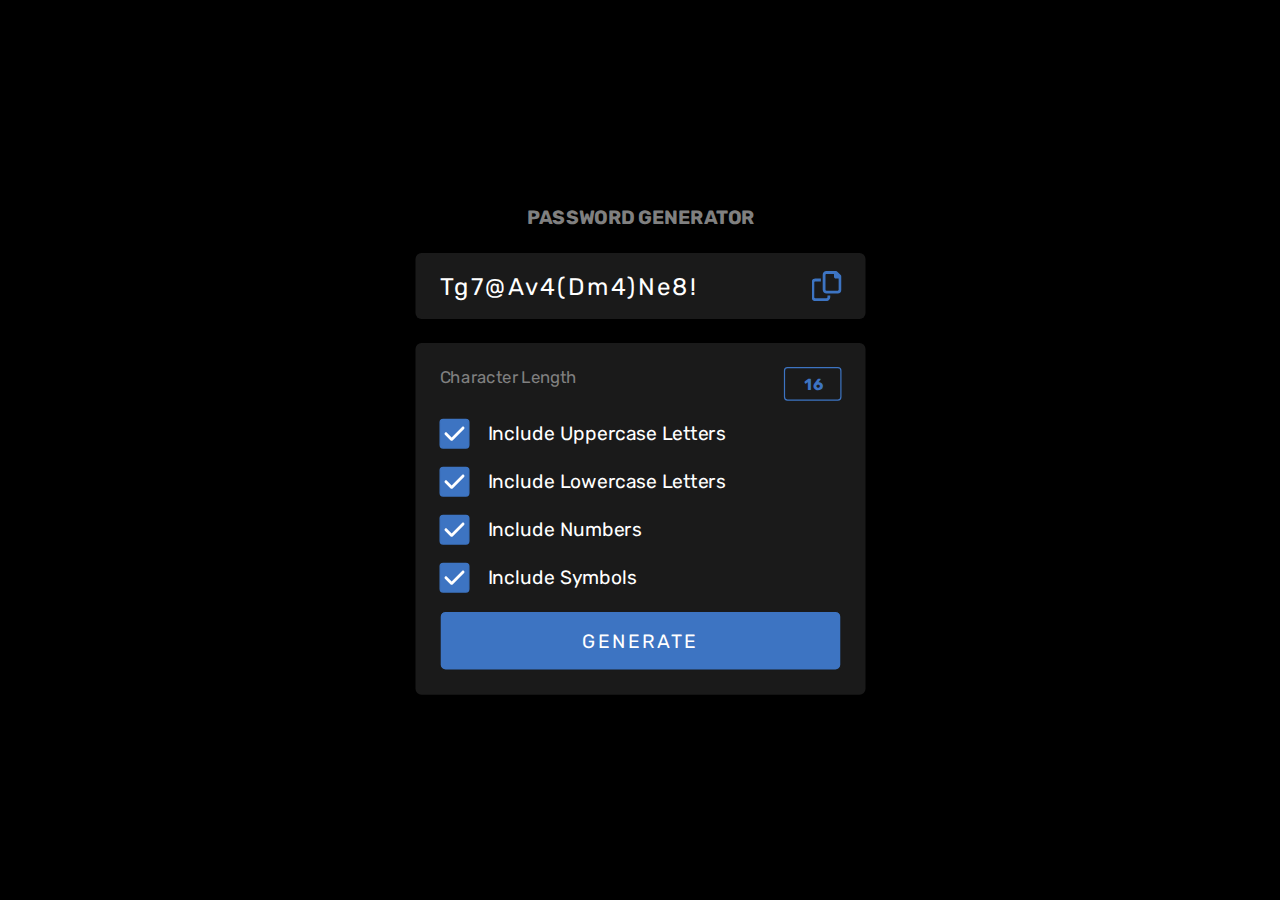
<file: index.html>
<!DOCTYPE html>
<html lang="en">
  <head>
    <meta charset="UTF-8" />
    <meta http-equiv="X-UA-Compatible" content="IE=edge" />
    <meta name="viewport" content="width=device-width, initial-scale=1.0" />
    <title>Password Generator</title>
    <link rel="stylesheet" href="./style.css" />
    <script src="./script.js" defer></script>
  </head>
  <body>
    <div class="copied">Copied!</div>
    <main>
      <p>Password Generator</p>
      <div class="password-container">
        <p class="password">abBhuiK</p>
        <img src="./images/copy-icon.svg" alt="copy" />
      </div>
      <div class="details">
        <div class="length">
          <p>Character Length</p>
          <input type="number" value="16" placeholder="" />
        </div>
        <div class="component">
          <div class="check">
            <img class="upper" src="./images/check-icon.svg" alt="check" />
          </div>
          <p>Include Uppercase Letters</p>
        </div>
        <div class="component">
          <div class="check">
            <img class="lower" src="./images/check-icon.svg" alt="check" />
          </div>
          <p>Include Lowercase Letters</p>
        </div>
        <div class="component">
          <div class="check">
            <img class="num" src="./images/check-icon.svg" alt="check" />
          </div>
          <p>Include Numbers</p>
        </div>
        <div class="component">
          <div class="check">
            <img class="sym" src="./images/check-icon.svg" alt="check" />
          </div>
          <p>Include Symbols</p>
        </div>
        <button>GENERATE</button>
      </div>
      <!-- <a href="./checker/index.html" target="_blank" class="check-password"
        >Check the strength of your password</a
      > -->
    </main>
  </body>
</html>
</file>
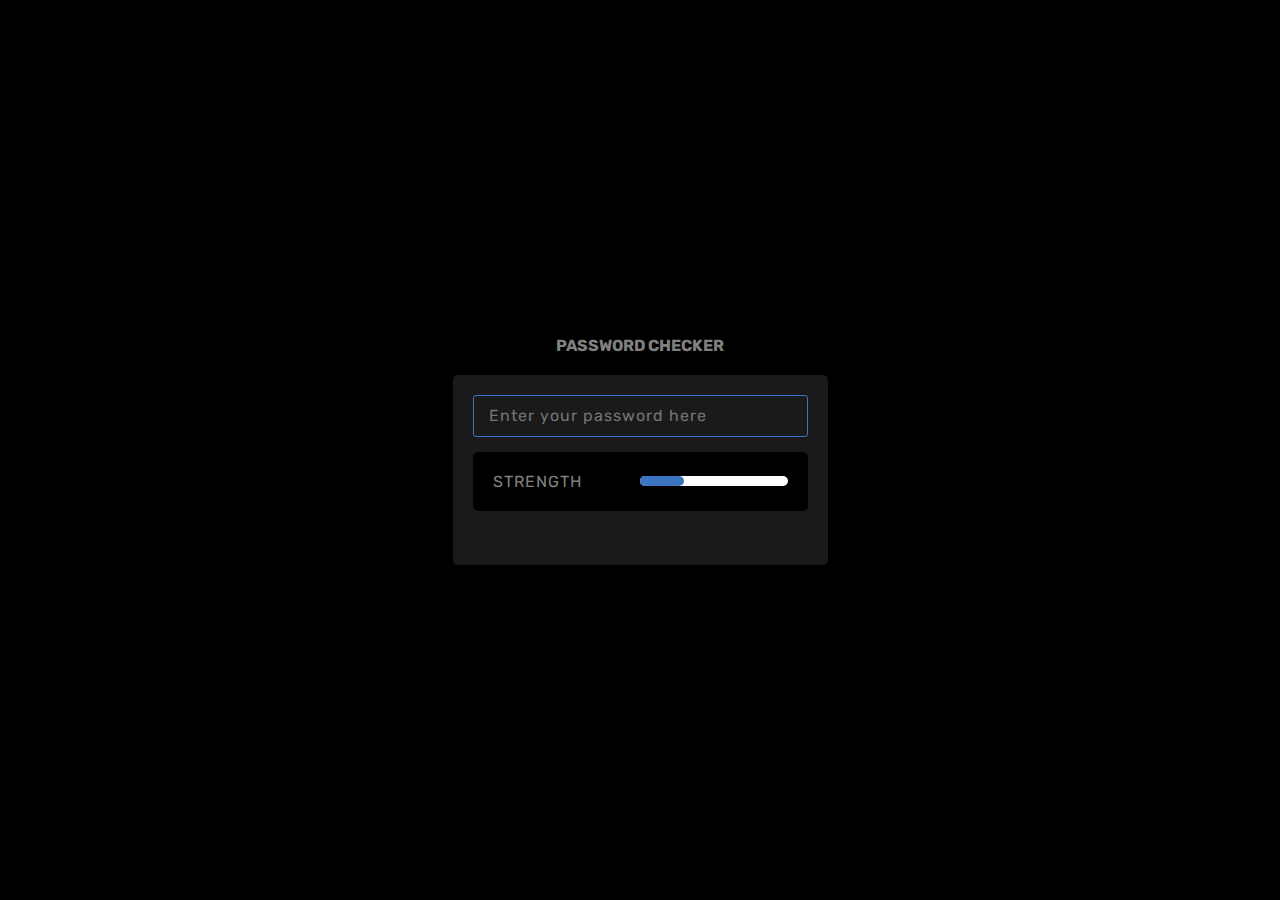
<file: checker/index.html>
<!DOCTYPE html>
<html lang="en">
  <head>
    <meta charset="UTF-8" />
    <meta http-equiv="X-UA-Compatible" content="IE=edge" />
    <meta name="viewport" content="width=device-width, initial-scale=1.0" />
    <title>Password Checker</title>
    <link rel="stylesheet" href="./style.css" />
    <script src="./script.js" defer></script>
  </head>
  <body>
    <main>
      <p>Password Checker</p>
      <div class="container">
        <input type="password" placeholder="Enter your password here" />
        <div class="strength">
          <p>STRENGTH</p>
          <div class="progress">
            <div></div>
          </div>
        </div>
        <p class="grade">Weak</p>
      </div>
    </main>
  </body>
</html>
</file>
<file: style.css>
@import url("https://fonts.googleapis.com/css2?family=Rubik&display=swap");

:root {
  --light-black: hsl(0, 0%, 10%);
  --green: hsl(120, 80%, 45%);
  --blue: hsl(215, 52%, 50%);
  --light-blue: hsl(215, 52%, 60%);
  --red: red;
}

* {
  margin: 0;
  padding: 0;
  box-sizing: border-box;
  font-family: "Rubik", sans-serif;
  transition: all 100ms ease-in-out;
}

input::-webkit-outer-spin-button,
input::-webkit-inner-spin-button {
  -webkit-appearance: none;
  margin: 0;
}

input[type="number"] {
  -moz-appearance: textfield;
}

body {
  width: 100%;
  min-height: 100vh;
  background: black;
  display: flex;
  align-items: center;
  justify-content: center;
  flex-direction: column;
}

.copied {
  width: auto;
  background: var(--blue);
  height: auto;
  padding: 10px;
  border-radius: 5px;
  color: white;
  font-size: 18px;
  text-align: center;
  position: absolute;
  top: 20px;
  right: 20px;
  transform: translateY(10px);
  opacity: 0;
}

.slide,
.red {
  opacity: 1;
  transform: translateX(0);
}

.red {
  background: var(--red);
}

main {
  width: 90%;
  max-width: 375px;
  height: auto;
  display: flex;
  align-items: center;
  justify-content: center;
  flex-direction: column;
  gap: 20px;
}

main > p {
  color: gray;
  text-transform: uppercase;
  font-weight: bold;
}

.check-password {
  width: 100%;
  background: var(--blue);
  color: white;
  text-align: center;
  padding: 15px 0;
  border-radius: 5px;
  border: 1px solid var(--blue);
  cursor: pointer;
  text-decoration: none;
}

.password-container {
  width: 100%;
  height: auto;
  padding: 15px 20px;
  background: var(--light-black);
  display: flex;
  align-items: center;
  justify-content: space-between;
  border-radius: 5px;
}

.password-container img {
  width: 25px;
  cursor: pointer;
}

.password-container img:hover {
  scale: 1.08;
}

.password {
  font-size: 20px;
  color: white;
  letter-spacing: 2px;
}

.details {
  width: 100%;
  height: auto;
  border-radius: 5px;
  padding: 20px;
  display: flex;
  gap: 15px;
  flex-direction: column;
  background: var(--light-black);
}

.length {
  width: 100%;
  height: auto;
  display: flex;
  justify-content: space-between;
}

.length p {
  color: gray;
  font-size: 14px;
}

.length input {
  width: 48px;
  height: 25px;
  outline: none;
  border: none;
  background: var(--light-black);
  border: 1px solid var(--blue);
  color: var(--blue);
  padding: 13px 10px 13px 16px;
  font-weight: bold;
  border-radius: 3px;
}

.length input:is(:hover, :focus) {
  scale: 1.1;
}

.strength {
  width: 100%;
  height: auto;
  display: flex;
  align-items: center;
  justify-content: space-between;
  background: black;
  padding: 20px;
  border-radius: 5px;
}

.strength p {
  color: gray;
}

.progress {
  width: 50%;
  background: white;
  height: 10px;
  border-radius: 50px;
  display: flex;
  justify-content: flex-start;
}

.progress div {
  width: 30%;
  height: 10px;
  background: var(--blue);
  border-radius: 100px;
}

.component {
  width: 100%;
  height: auto;
  display: flex;
  align-items: center;
  gap: 15px;
}

.component p {
  color: white;
}

.check {
  width: 25px;
  height: 25px;
  border: 1px solid var(--blue);
  border-radius: 3px;
  padding: 2px;
  cursor: pointer;
}

.check:hover {
  scale: 1.1;
}

.check img {
  width: 100%;
  transition-duration: 0.1s;
}

.showing {
  background: var(--blue);
}

button {
  width: 100%;
  height: 50px;
  letter-spacing: 2px;
  background: var(--blue);
  border: none;
  font-size: 16px;
  color: white;
  border-radius: 5px;
  cursor: pointer;
  border: 1px solid var(--light-black);
}

button:hover,
.check-password:hover {
  border-color: var(--blue);
  color: var(--blue);
  background: var(--light-black);
  scale: 1.05;
}

.check-password:hover {
  background: black;
}

@media (width >= 1000px) {
  main {
    scale: 1.2;
  }
}
</file>
<file: checker/style.css>
@import url("https://fonts.googleapis.com/css2?family=Rubik&display=swap");

:root {
  --light-black: hsl(0, 0%, 10%);
  --green: hsl(120, 80%, 45%);
  --blue: hsl(215, 52%, 50%);
  --light-blue: hsl(215, 52%, 60%);
}

* {
  margin: 0;
  padding: 0;
  box-sizing: border-box;
  font-family: "Rubik", sans-serif;
  transition: all 0.2s ease-in-out;
}

body {
  width: 100%;
  min-height: 100vh;
  background: black;
  display: flex;
  align-items: center;
  justify-content: center;
  flex-direction: column;
}

main {
  width: 90%;
  max-width: 375px;
  height: auto;
  display: flex;
  align-items: center;
  justify-content: center;
  flex-direction: column;
  gap: 20px;
}

main > p {
  color: gray;
  text-transform: uppercase;
  font-weight: bold;
}

.container {
  width: 100%;
  height: auto;
  border-radius: 5px;
  padding: 20px;
  display: flex;
  gap: 15px;
  flex-direction: column;
  background: var(--light-black);
}

input {
  width: 100%;
  height: 25px;
  outline: none;
  border: none;
  background: var(--light-black);
  border: 1px solid var(--blue);
  color: var(--blue);
  padding: 20px 15px;
  letter-spacing: 1px;
  border-radius: 3px;
  font-size: 16px;
}

input:is(:hover, :focus) {
  scale: 1.03;
}

.strength {
  width: 100%;
  height: auto;
  display: flex;
  align-items: center;
  justify-content: space-between;
  background: black;
  padding: 20px;
  border-radius: 5px;
}

.strength p {
  color: gray;
  letter-spacing: 1px;
}

.progress {
  width: 50%;
  background: white;
  height: 10px;
  border-radius: 50px;
  display: flex;
  justify-content: flex-start;
}

.progress div {
  width: 30%;
  height: 10px;
  background: var(--blue);
  border-radius: 100px;
}

.grade {
  width: 100%;
  text-align: center;
  font-size: 16px;
  color: white;
  letter-spacing: 1.5px;
  text-transform: uppercase;
  opacity: 0;
}

.weak {
  color: red;
}

.medium {
  color: yellow;
}

.good {
  color: blue;
}

.strong {
  color: green;
}

.weak,
.medium,
.good,
.strong {
  opacity: 1;
}
</file>
